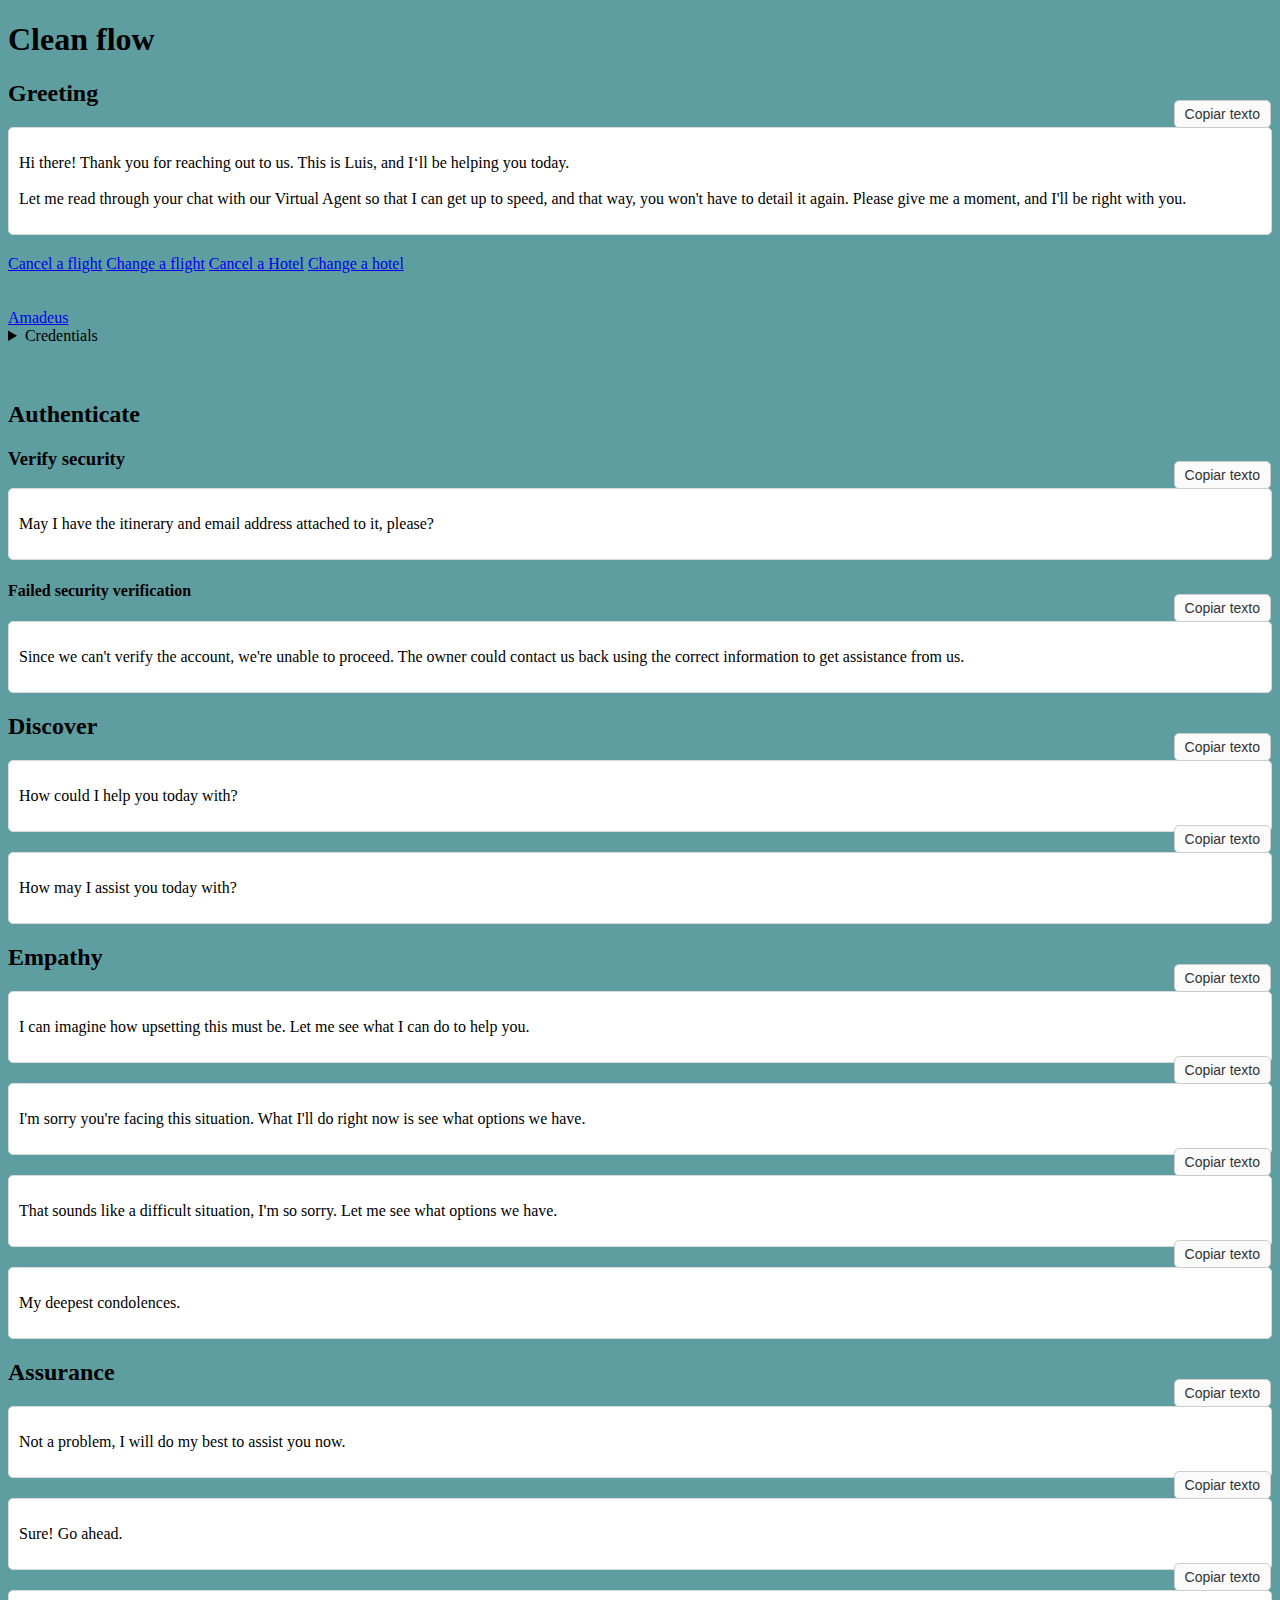
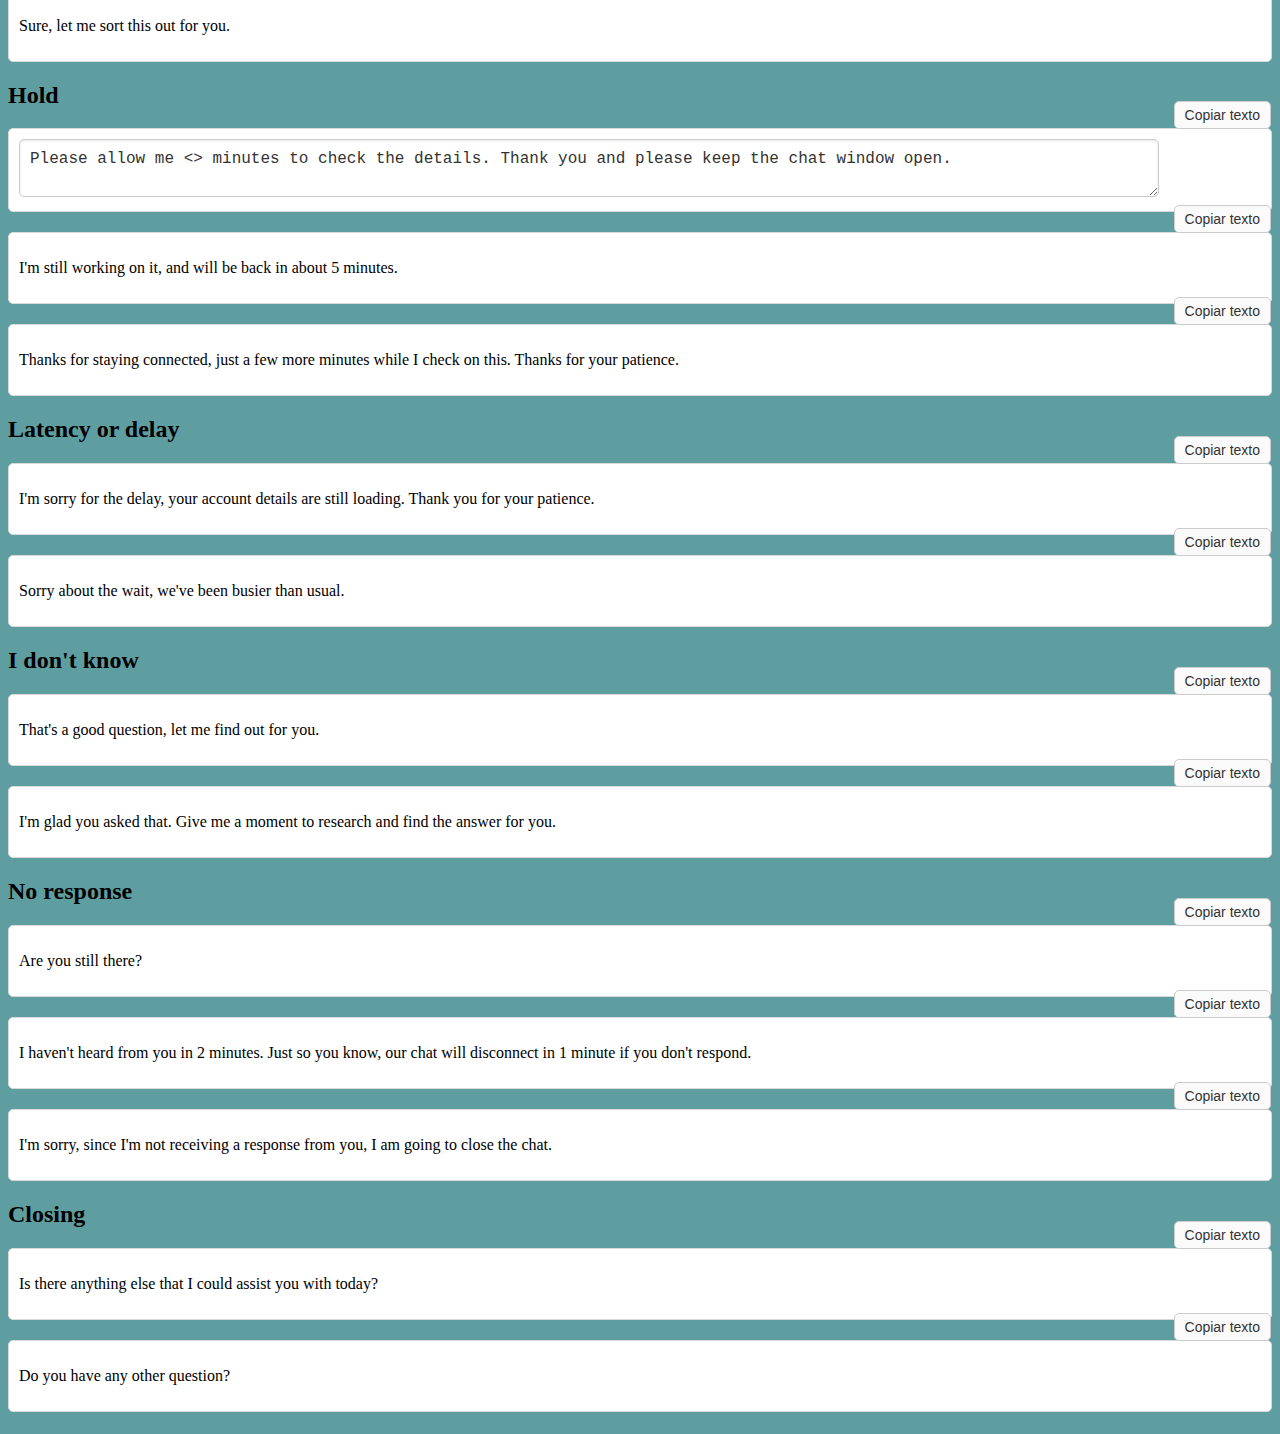
<file: index.html>
<!DOCTYPE html>
<html lang="en">

<head>
  <meta charset="UTF-8" />
  <meta http-equiv="X-UA-Compatible" content="IE=edge" />
  <meta name="viewport" content="width=device-width, initial-scale=1.0" />
  <title>Copy paste information</title>
  <link rel="stylesheet" href="style.css" />
  <script>
    function copyToClipboard(elementId) {
      const element = document.getElementById(elementId);
      if (!element) {
        console.error(`No se encontró ningún elemento con el id ${elementId}`);
        return;
      }
      const textToCopy = element.value;
      navigator.clipboard.writeText(textToCopy).then(
        function () {
          console.log("Texto copiado correctamente.");
        },
        function () {
          console.error("No se pudo copiar el texto.");
        }
      );
    }

    function copyToClipboardP(elementId) {
      const element = document.getElementById(elementId);
      if (!element) {
        console.error(`No se encontró ningún elemento con el id ${elementId}`);
        return;
      }
      const textToCopy = element.innerText;
      navigator.clipboard.writeText(textToCopy).then(
        function () {
          console.log("Texto copiado correctamente.");
        },
        function () {
          console.error("No se pudo copiar el texto.");
        }
      );
    }

    // Función para regresar a la página anterior con nombre "main.html"
    function goBack() {
      window.location.href = "index.html";
    }

  </script>

</head>

<body>
  <h1>Clean flow</h1>
  <div class="container-h2">
    <h2>Greeting</h2>
  </div>

  <div class="container">

    <p id="greeting">Hi there! Thank you for reaching out to us. This is Luis, and I‘ll be helping you today.
      <br><br>Let me read through your chat with our Virtual Agent so that I can get up to speed, and that way, you
      won't have to
      detail it again. Please give me a moment, and I'll be right with you.
    </p>
    <button class="copy-button" onclick="copyToClipboardP('greeting')">
      Copiar texto
    </button>
  </div>

  <div class="grid-container">
    <a href="cancel.html" class="grid-item">Cancel a flight</a>
    <a href="change.html" class="grid-item">Change a flight</a>
    <a href="#" class="grid-item">Cancel a Hotel</a>
    <a href="#" class="grid-item">Change a hotel</a>
  </div>
  <br><br>
  <div>
    <a href="https://1a.sellingplatformconnect.amadeus.com/">Amadeus</a>
    <details>
      <summary>Credentials</summary>
      <ul>
        <li>Username: SAL0044766</li>
        <li>Office ID: SEAEX30NT</li>
        <li>Password: Exp3dia12345$$</li>
      </ul>
    </details>
  </div>
  <br><br>


  <div class="container-h2">
    <h2>Authenticate</h2>
  </div>

  <h3>Verify security</h3>
  <div class="container">
    <p id="security">May I have the itinerary and email address attached to it, please?</p>
    <button class="copy-button" onclick="copyToClipboardP('security')">
      Copiar texto
    </button>
  </div>
  <h4>Failed security verification</h4>
  <div class="container">
    <p id="failed">Since we can't verify the account, we're unable to proceed. The owner could contact us back using the
      correct information to get assistance from us.</p>
    <button class="copy-button" onclick="copyToClipboardP('failed')">Copiar texto</button>
  </div>

  <div class="container-h2">
    <h2>Discover</h2>
  </div>
  <div class="container">
    <p id="discover-1">How could I help you today with?</p>
    <button class="copy-button" onclick="copyToClipboardP('discover-1')">Copiar texto</button>
  </div>

  <div class="container">
    <p id="discover-2">
      How may I assist you today with?
    </p>
    <button class="copy-button" onclick="copyToClipboardP('discover-2')">Copiar texto</button>
  </div>

  <div class="container-h2">
    <h2>Empathy</h2>
  </div>

  <div class="container">
    <p id="empathy-1">I can imagine how upsetting this must be. Let me see what I can do to help you.</p>
    <button class="copy-button" onclick="copyToClipboardP('empathy-1')">Copiar texto</button>
  </div>


  <div class="container">
    <p id="empathy-2">I'm sorry you're facing this situation. What I'll do right now is see what options we have.</p>
    <button class="copy-button" onclick="copyToClipboardP('empathy-2')">Copiar texto</button>
  </div>


  <div class="container">
    <p id="empathy-3">That sounds like a difficult situation, I'm so sorry. Let me see what options we have.</p>
    <button class="copy-button" onclick="copyToClipboardP('empathy-3')">Copiar texto</button>
  </div>

  <div class="container">
    <p id="empathy-4">My deepest condolences.</p>
    <button class="copy-button" onclick="copyToClipboardP('empathy-4')">Copiar texto</button>
  </div>

  <div class="container-h2">
    <h2>Assurance</h2>
  </div>

  <div class="container">
    <p id="assurance-1">Not a problem, I will do my best to assist you now.</p>
    <button class="copy-button" onclick="copyToClipboardP('assurance-1')">Copiar texto</button>
  </div>

  <div class="container">
    <p id="assurance-2">Sure! Go ahead.</p>
    <button class="copy-button" onclick="copyToClipboardP('assurance-2')">Copiar texto</button>
  </div>

  <div class="container">
    <p id="assurance-3">Sure, let me sort this out for you.</p>
    <button class="copy-button" onclick="copyToClipboardP('assurance-3')">Copiar texto</button>
  </div>


  <div class="container-h2">
    <h2>Hold</h2>
  </div>

  <div class="container">
    <textarea id="hold-1" cols="30"
      rows="2">Please allow me &lt;&gt; minutes to check the details. Thank you and please keep the chat window open.</textarea>
    <button class="copy-button" onclick="copyToClipboard('hold-1')">Copiar texto</button>
  </div>
  <div class="container">
    <p id="hold-2">I'm still working on it, and will be back in about 5 minutes.</p>
    <button class="copy-button" onclick="copyToClipboardP('hold-2')">Copiar texto</button>
  </div>

  <div class="container">
    <p id="hold-3">Thanks for staying connected, just a few more minutes while I check on this. Thanks for your
      patience.</p>
    <button class="copy-button" onclick="copyToClipboardP('hold-3')">Copiar texto</button>
  </div>

  <div class="container-h2">
    <h2>Latency or delay</h2>
  </div>

  <div class="container">
    <p id="latency-1">I'm sorry for the delay, your account details are still loading. Thank you for your patience.</p>
    <button class="copy-button" onclick="copyToClipboardP('latency-1')">Copiar texto</button>
  </div>

  <div class="container">
    <p id="latency-2">Sorry about the wait, we've been busier than usual.</p>
    <button class="copy-button" onclick="copyToClipboardP('latency-2')">Copiar texto</button>
  </div>

  <div class="container-h2">
    <h2>I don't know</h2>
  </div>

  <div class="container">
    <p id="idk">That's a good question, let me find out for you.</p>
    <button class="copy-button" onclick="copyToClipboardP('idk')">Copiar texto</button>
  </div>

  <div class="container">
    <p id="idk-2">I'm glad you asked that. Give me a moment to research and find the answer for you.</p>
    <button class="copy-button" onclick="copyToClipboardP('idk-2')">Copiar texto</button>
  </div>


  <div class="container-h2">
    <h2>No response</h2>
  </div>

  <div class="container">

    <p id="noresp-1">Are you still there?</p>
    <button class="copy-button" onclick="copyToClipboardP('noresp-1')">Copiar texto</button>
  </div>
  <div class="container">
    <p id="noresp-2">I haven't heard from you in 2 minutes. Just so you know, our
      chat will disconnect in 1 minute if you don't respond.</p>
    <button class="copy-button" onclick="copyToClipboardP('noresp-2')">Copiar texto</button>
  </div>
  <div class="container">
    <p id="noresp-3">I'm sorry, since I'm not receiving a response from you, I am going to close the chat.</p>
    <button class="copy-button" onclick="copyToClipboardP('noresp-3')">Copiar texto</button>
  </div>

  <div class="container-h2">
    <h2> Closing </h2>
  </div>

  <div class="container">
    <p id="closing-1">
      Is there anything else that I could assist you with today?
    </p>
    <button class="copy-button" onclick="copyToClipboardP('closing-1')">Copiar texto</button>
  </div>

  <div class="container">
    <p id="closing-2">
      Do you have any other question?
    </p>
    <button class="copy-button" onclick="copyToClipboardP('closing-2')">Copiar texto</button>
  </div>

</body>

</html>
</file>
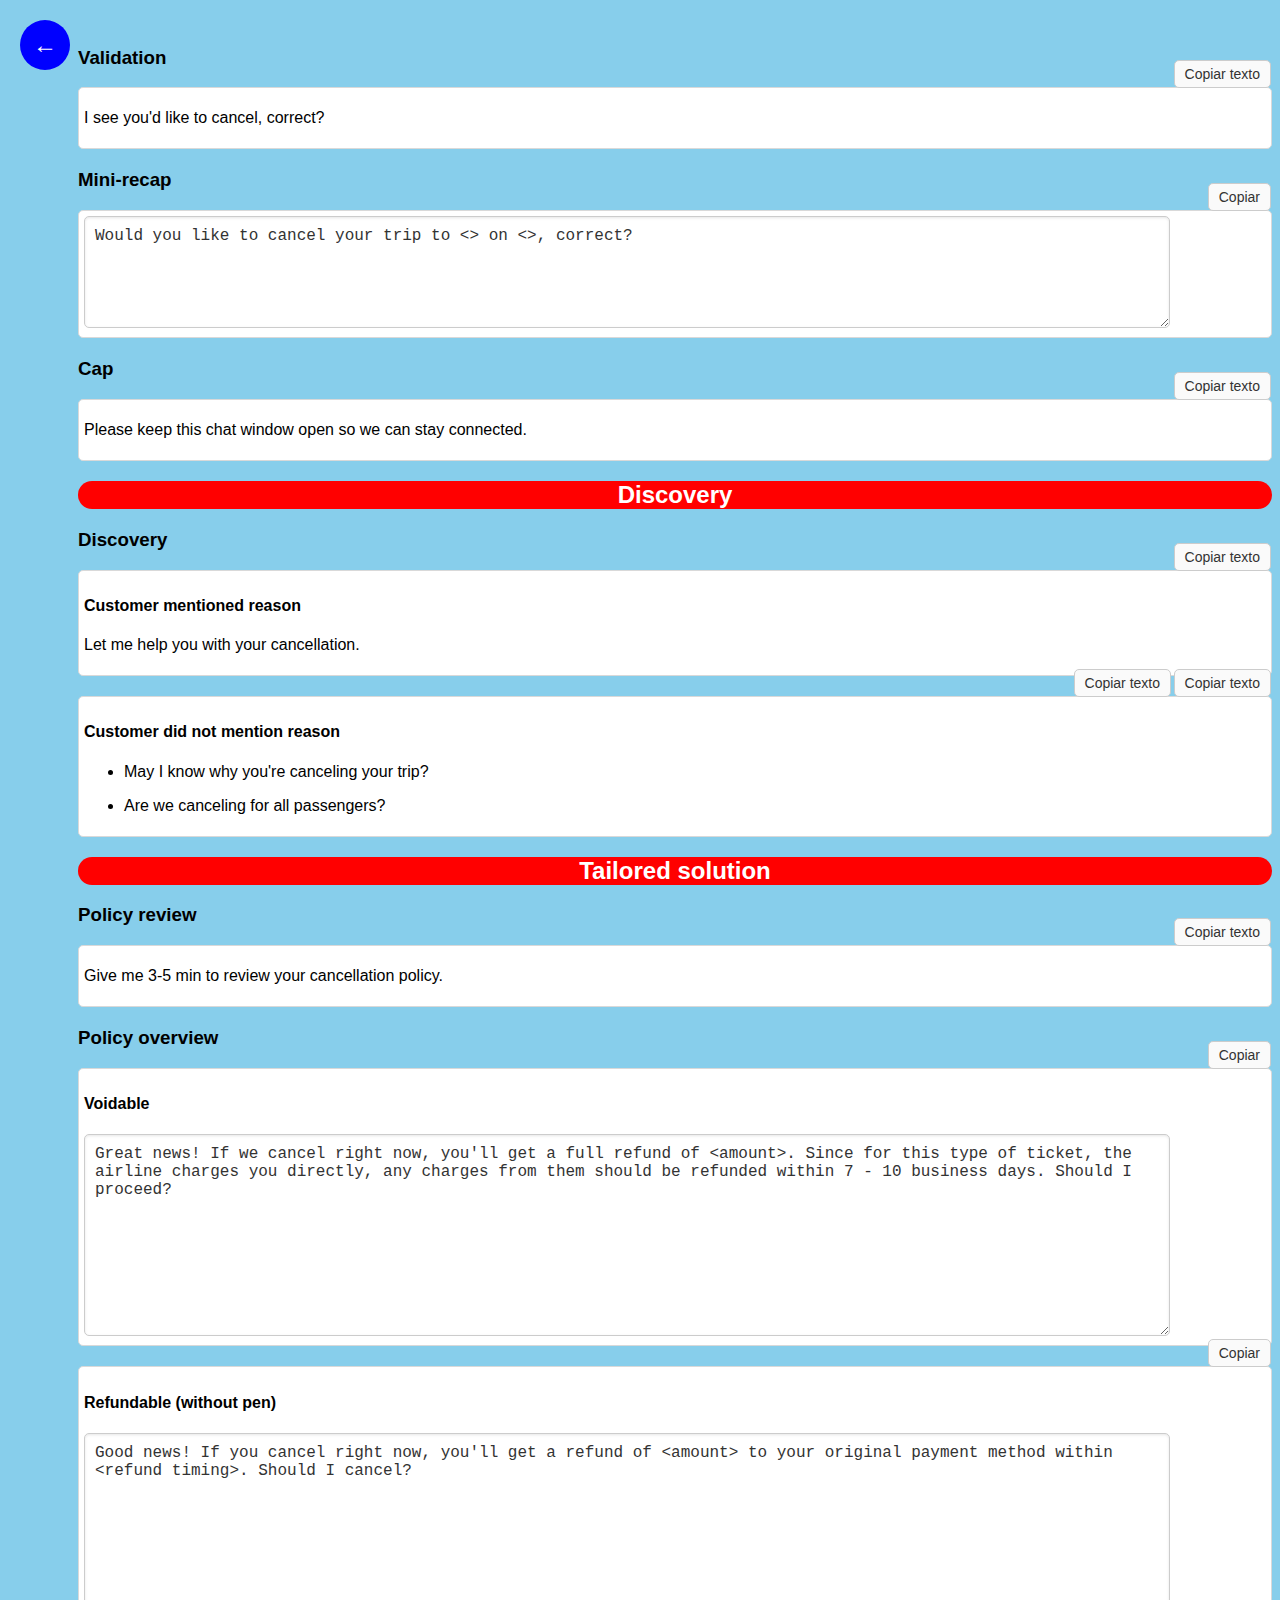
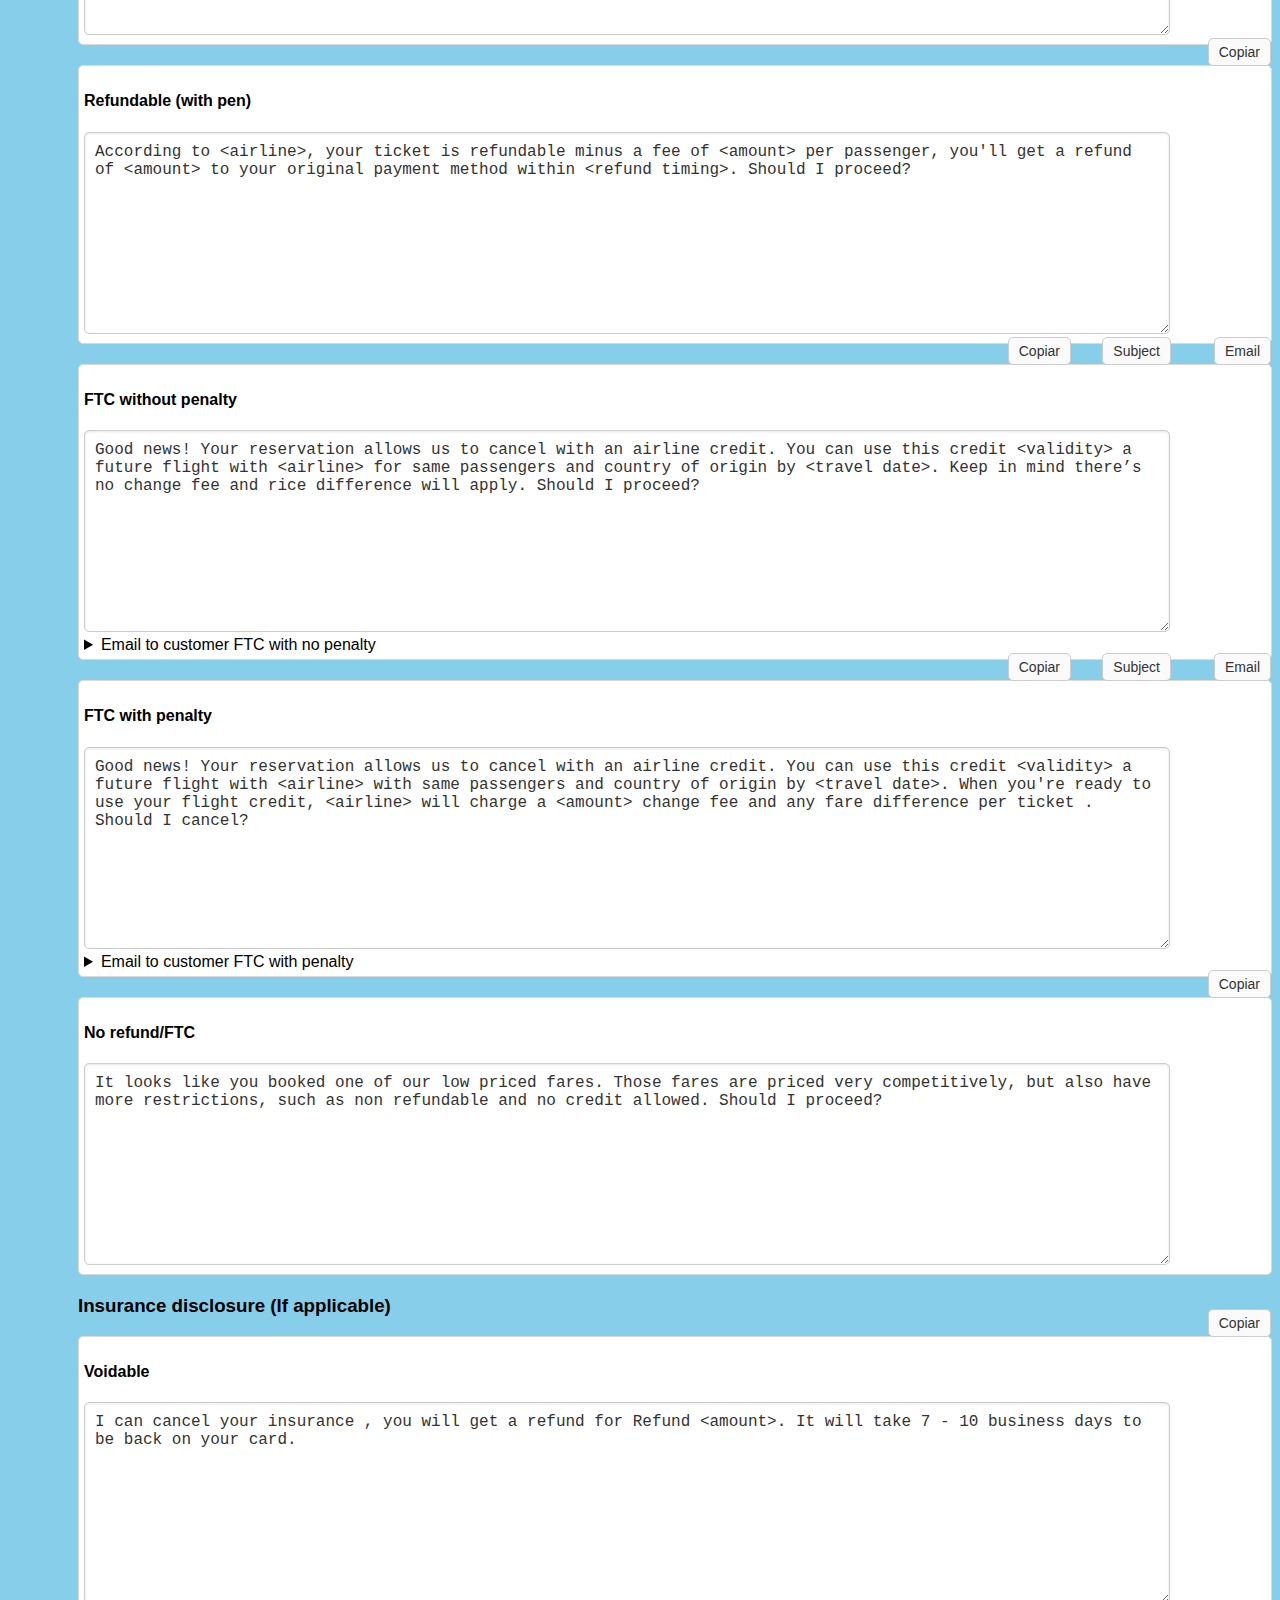
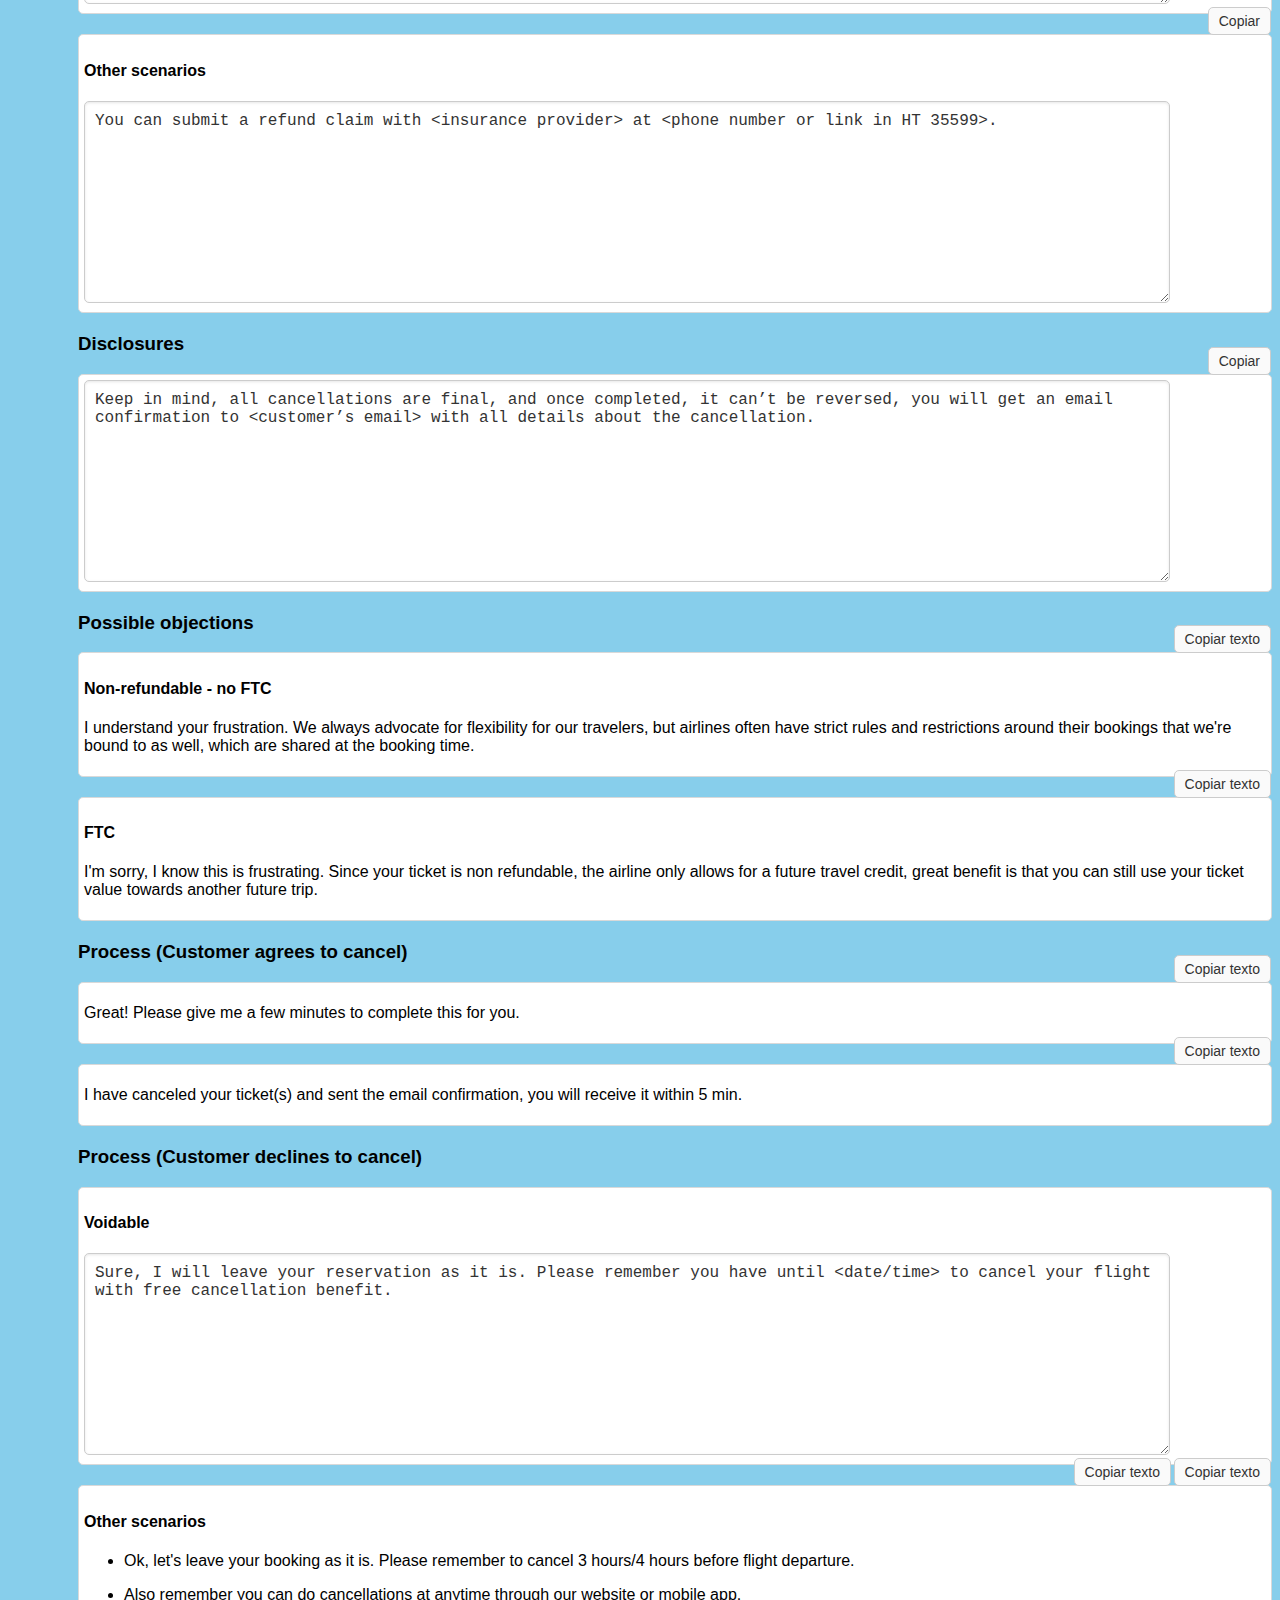
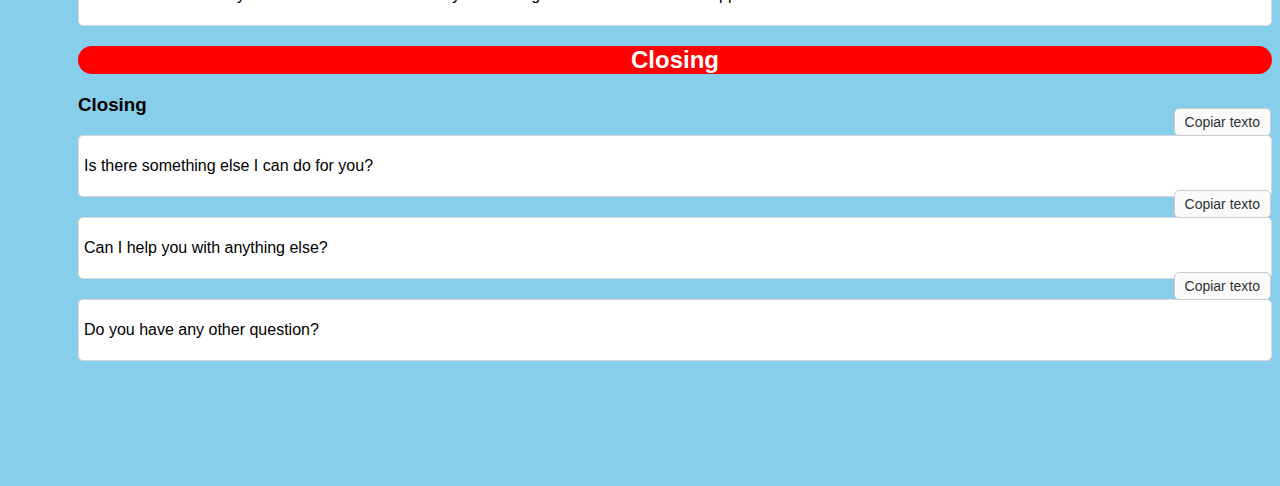
<file: cancel.html>
<!DOCTYPE html>
<html lang="en">

<head>
  <meta charset="UTF-8">
  <meta http-equiv="X-UA-Compatible" content="IE=edge">
  <meta name="viewport" content="width=device-width, initial-scale=1.0">
  <title>Cancel</title>
  <link rel="stylesheet" href="style-cxh.css" />
  <script>
    function copyToClipboard(elementId) {
      const element = document.getElementById(elementId);
      if (!element) {
        console.error(`No se encontró ningún elemento con el id ${elementId}`);
        return;
      }
      const textToCopy = element.value;
      navigator.clipboard.writeText(textToCopy).then(
        function () {
          console.log("Texto copiado correctamente.");
        },
        function () {
          console.error("No se pudo copiar el texto.");
        }
      );
    }

    function copyToClipboardP(elementId) {
      const element = document.getElementById(elementId);
      if (!element) {
        console.error(`No se encontró ningún elemento con el id ${elementId}`);
        return;
      }
      const textToCopy = element.innerText;
      navigator.clipboard.writeText(textToCopy).then(
        function () {
          console.log("Texto copiado correctamente.");
        },
        function () {
          console.error("No se pudo copiar el texto.");
        }
      );
    }

    function goBack() {
      window.location.href = "index.html";
    }

  </script>
</head>

<body>
  <div class="floating-button" onclick="goBack()">
    &larr;
  </div>

  <div class="container-h2"></div>


  <h3>Validation</h3>
  <div class="container">
    <p id="validation">I see you'd like to cancel, correct?</p>
    <button class="copy-button" onclick="copyToClipboardP('validation')">
      Copiar texto
    </button>
  </div>


  <h3>Mini-recap</h3>
  <div class="container">
    <textarea id="mini-recap" cols="5"
      rows="5">Would you like to cancel your trip to &lt;&gt; on &lt;&gt;, correct? </textarea><button
      class="copy-button" onclick="copyToClipboard('mini-recap')">
      Copiar
    </button>
  </div>
  <h3>Cap</h3>
  <div class="container">
    <p id="cap">Please keep this chat window open so we can stay connected.</p>
    <button class="copy-button" onclick="copyToClipboardP('cap')">
      Copiar texto
    </button>

  </div>

  <h2>Discovery</h2>
  <h3>Discovery</h3>
  <div class="container">
    <h4 id="with-reason1">Customer mentioned reason</h4>
    <p>Let me help you with your cancellation.</p>

    <button class="copy-button" onclick="copyToClipboardP('with-reason1')">
      Copiar texto
    </button>
  </div>
  <div class="container">
    <h4>Customer did not mention reason</h4>
    <ul>
      <li>
        <p id="why-cancelling">May I know why you're canceling your trip?</p>
        <button class="copy-button-Izquierda" onclick="copyToClipboardP('why-cancelling')">Copiar texto</button>
      </li>
      <li>
        <p id="all-passengers">Are we canceling for all passengers?</p>
        <button class="copy-button" onclick="copyToClipboardP('all-passengers')">
          Copiar texto
        </button>
      </li>
    </ul>

  </div>


  <h2>Tailored solution</h2>
  <h3>Policy review</h3>
  <div class="container">
    <p id="min-policy">Give me 3-5 min to review your cancellation policy.</p>
    <button class="copy-button" onclick="copyToClipboardP('min-policy')">Copiar texto</button>
  </div>

  <h3>Policy overview</h3>
  <div class="container">
    <h4>Voidable</h4>
    <textarea id="voidable" cols="30"
      rows="10">Great news! If we cancel right now, you'll get a full refund of &lt;amount&gt;. Since for this type of ticket, the airline charges you directly, any charges from them should be refunded within 7 - 10 business days. Should I proceed?</textarea><button
      class="copy-button" onclick="copyToClipboard('voidable')">
      Copiar
    </button>
  </div>

  <div class="container">
    <h4>Refundable (without pen)</h4>
    <textarea id="refundable-wn-penalty" cols="30"
      rows="10">Good news! If you cancel right now, you'll get a refund of &lt;amount&gt; to your original payment method within &lt;refund timing&gt;. Should I cancel?</textarea><button
      class="copy-button" onclick="copyToClipboard('refundable-wn-penalty')">
      Copiar
    </button>
  </div>

  <div class="container">
    <h4>Refundable (with pen)</h4>
    <textarea id="refundable-w-penalty" cols="30"
      rows="10">According to &lt;airline&gt;, your ticket is refundable minus a fee of &lt;amount&gt; per passenger, you'll get a refund of &lt;amount&gt; to your original payment method within &lt;refund timing&gt;. Should I proceed?</textarea><button
      class="copy-button" onclick="copyToClipboard('refundable-w-penalty')">
      Copiar
    </button>
  </div>

  <div class="container">
    <h4>FTC without penalty</h4>
    <textarea name="" id="ftc-wn-penalty" cols="30"
      rows="10">Good news! Your reservation allows us to cancel with an airline credit. You can use this credit &lt;validity&gt; a future flight with &lt;airline&gt; for same passengers and country of origin by &lt;travel date&gt;. Keep in mind there’s no change fee and rice difference will apply. Should I proceed?</textarea><button
      class="copy-button-Izquierda-Izquierda" onclick="copyToClipboard('ftc-wn-penalty')">
      Copiar
    </button>
    <button class="copy-button-Izquierda" onclick="copyToClipboard('S-E-FTC-NP')">
      Subject
    </button>
    <button class="copy-button" onclick="copyToClipboard('E-FTC-NP')">
      Email
    </button>

    <details>
      <summary>Email to customer FTC with no penalty</summary>
      <textarea id="S-E-FTC-NP" rows="2"
        cols="30">Your flight cancellation request for your [brand] itinerary [itinerary number]</textarea>
      <br>
      <textarea id="E-FTC-NP" rows="25" cols="30">Hello [customer name],

Thanks for contacting [brand].
        
We've gone ahead and canceled your reservation. According to [ airline ], your [ticket/tickets] [is/are] non-refundable. The great news is, they're allowing a travel credit for future use for the value of your [ticket/tickets] of [currency] [total amount for all travelers paid], toward a new flight booking. Just know there may be a possible fare difference.

Keep the following in mind when redeeming your travel credit:

✔You must book and complete travel by [validity date]
✔Airlines have varying restrictions on credit expiration. We recommend you plan to book and complete travel by the credit expiration date to avoid losing your credit.
✔Airlines give separate credits to each traveler; you won't be able to combine or transfer credits.
✔You must book on the same airline.
✔The credits can't be used for additional services, like meals, seat upgrades, and so on.
✔Your new flight must depart from the same country as was shown on your original ticket.
✔When you're ready to use your travel credit, just sign in to your [brand] account and go to Coupons and credits.
✔Select the credit you want to use and follow in the instructions.

Thanks for choosing [brand].

Sincerely,

[agent first name and last name initial]
[SSO login]
[brand] Customer Support Team</textarea>
    </details>
  </div>
  <div class="container">
    <h4>FTC with penalty</h4>
    <textarea name="" id="ftc-w-penalty" cols="30"
      rows="10">Good news! Your reservation allows us to cancel with an airline credit. You can use this credit &lt;validity&gt; a future flight with &lt;airline&gt; with same passengers and country of origin by &lt;travel date&gt;. When you're ready to use your flight credit, &lt;airline&gt; will charge a &lt;amount&gt; change fee and any fare difference per ticket . Should I cancel?</textarea><button
      class="copy-button-Izquierda-Izquierda" onclick="copyToClipboard('ftc-w-penalty')">
      Copiar
    </button>
    <button class="copy-button-Izquierda" onclick="copyToClipboard('S-E-FTC-P')">
      Subject
    </button>
    <button class="copy-button" onclick="copyToClipboard('E-FTC-P')">
      Email
    </button>

    <details>
      <summary>Email to customer FTC with penalty</summary>
      <textarea id="S-E-FTC-P" rows="2"
        cols="30">Your flight cancellation request for your [brand] itinerary [itinerary number]</textarea>
      <br>
      <textarea id="E-FTC-P" rows="25" cols="30">Hello [customer name],
Thanks for contacting [brand].

I've gone ahead and canceled your reservation. According to [airline], your [ticket/tickets] [is/are] non-refundable. The great news is, they're allowing a travel credit for future use in the amount of [travel credit amount]. This is made up of the amount you paid [currency] [amount] minus the airline cancellation fee of [currency] [amount]. You can use this toward a new flight booking. Just know there may be a possible fare difference. 

Keep the following in mind when redeeming your travel credit:

✔You must book and complete travel by [validity date].
✔Airlines have varying restrictions on credit expiration. We recommend you plan to book and complete travel by the
credit expiration date to avoid losing your credit.
✔Airlines give separate credits to each traveler; you won't be able to combine or transfer credits.
✔You must book on the same airline.
✔The credits can't be used for additional services, like meals, seat upgrades, and so on.
✔Your new flight must depart from the same country as was shown on your original ticket.
✔When you're ready to use your travel credit, just sign in to your [brand] account, select your name, and go
✔to Coupons and credits. Select the credit you want to use and follow in the instructions.

Thanks for choosing [brand].

Sincerely,

[agent first name and last name initial]
[SSO login]
[brand] Customer Support Team</textarea>
    </details>
  </div>

  <div class="container">
    <h4>No refund/FTC</h4>
    <textarea id="no-refund-no-ftc" cols="30"
      rows="10">It looks like you booked one of our low priced fares. Those fares are priced very competitively, but also have more restrictions, such as non refundable and no credit allowed. Should I proceed?</textarea><button
      class="copy-button" onclick="copyToClipboard('no-refund-no-ftc')">
      Copiar
    </button>
  </div>

  <h3>Insurance disclosure (If applicable)</h3>
  <div class="container">
    <h4>Voidable</h4>
    <textarea id="insurance-voidable" cols="30"
      rows="10">I can cancel your insurance , you will get a refund for Refund &lt;amount&gt;. It will take 7 - 10 business days to be back on your card.</textarea>
    <button class="copy-button" onclick="copyToClipboard('insurance-voidable')">
      Copiar
    </button>
  </div>
  <div class="container">
    <h4>Other scenarios</h4>
    <textarea id="insurance-os" cols="30"
      rows="10">You can submit a refund claim with &lt;insurance provider&gt; at &lt;phone number or link in HT 35599&gt;.</textarea>
    <button class="copy-button" onclick="copyToClipboard('insurance-os')">
      Copiar
    </button>
  </div>

  <h3>Disclosures</h3>

  <div class="container">
    <textarea name="" id="disclosures" cols="30"
      rows="10">Keep in mind, all cancellations are final, and once completed, it can’t be reversed, you will get an email confirmation to &lt;customer’s email&gt; with all details about the cancellation.</textarea>
    <button class="copy-button" onclick="copyToClipboard('disclosures')">Copiar</button>
  </div>

  <h3>Possible objections</h3>
  <div class="container">
    <h4>Non-refundable - no FTC</h4>
    <p id="objection-nr-nftc">
      I understand your frustration. We always advocate for flexibility for our
      travelers, but airlines often have strict rules and restrictions around their
      bookings that we're bound to as well, which are shared at the booking time.
    </p><button class="copy-button" onclick="copyToClipboardP('objection-nr-nftc')">Copiar texto</button>
  </div>
  <div class="container">
    <h4>FTC</h4>
    <p id="objection-ftc">
      I'm sorry, I know this is frustrating. Since your ticket is non refundable,
      the airline only allows for a future travel credit, great benefit is that you
      can still use your ticket value towards another future trip.
    </p><button class="copy-button" onclick="copyToClipboardP('objection-ftc')">Copiar texto</button>
  </div>
  <h3>Process (Customer agrees to cancel)</h3>
  <div class="container">
    <p id="agree-1">Great! Please give me a few minutes to complete this for you.</p><button class="copy-button"
      onclick="copyToClipboardP('agree-1')">Copiar texto</button>
  </div>
  <div class="container">
    <p id="agree-2">
      I have canceled your ticket(s) and sent the email confirmation, you will
      receive it within 5 min.
    </p><button class="copy-button" onclick="copyToClipboardP('agree-2')">Copiar texto</button>
  </div>
  <h3>Process (Customer declines to cancel)</h3>
  <div class="container">
    <h4>Voidable</h4>
    <textarea name="" id="" cols="30"
      rows="10">Sure, I will leave your reservation as it is. Please remember you have until &lt;date/time&gt; to cancel your flight with free cancellation benefit.</textarea>
  </div>
  <div class="container">
    <h4>Other scenarios</h4>
    <ul>
      <li>
        <p id="os-1">
          Ok, let's leave your booking as it is. Please remember to cancel 3 hours/4
          hours before flight departure.
        </p><button class="copy-button-Izquierda" onclick="copyToClipboardP('os-1')">Copiar texto</button>
      </li>
      <li>
        <p id="os-2">
          Also remember you can do cancellations at anytime through our website or
          mobile app.
        </p><button class="copy-button" onclick="copyToClipboardP('os-2')">Copiar texto</button>
      </li>
    </ul>
  </div>
  <h2>Closing</h2>
  <h3>Closing</h3>
  <div class="container">
    <p id="closing-1">
      Is there something else I can do for you?
    </p><button class="copy-button" onclick="copyToClipboardP('closing-1')">Copiar texto</button>
  </div>
  <div class="container">
    <p id="closing-2">
      Can I help you with anything else?
    </p><button class="copy-button" onclick="copyToClipboardP('closing-2')">Copiar texto</button>
  </div>
  <div class="container">
    <p id="closing-3">
      Do you have any other question?
    </p><button class="copy-button" onclick="copyToClipboardP('closing-3')">Copiar texto</button>
  </div>
</body>

</html>
</file>
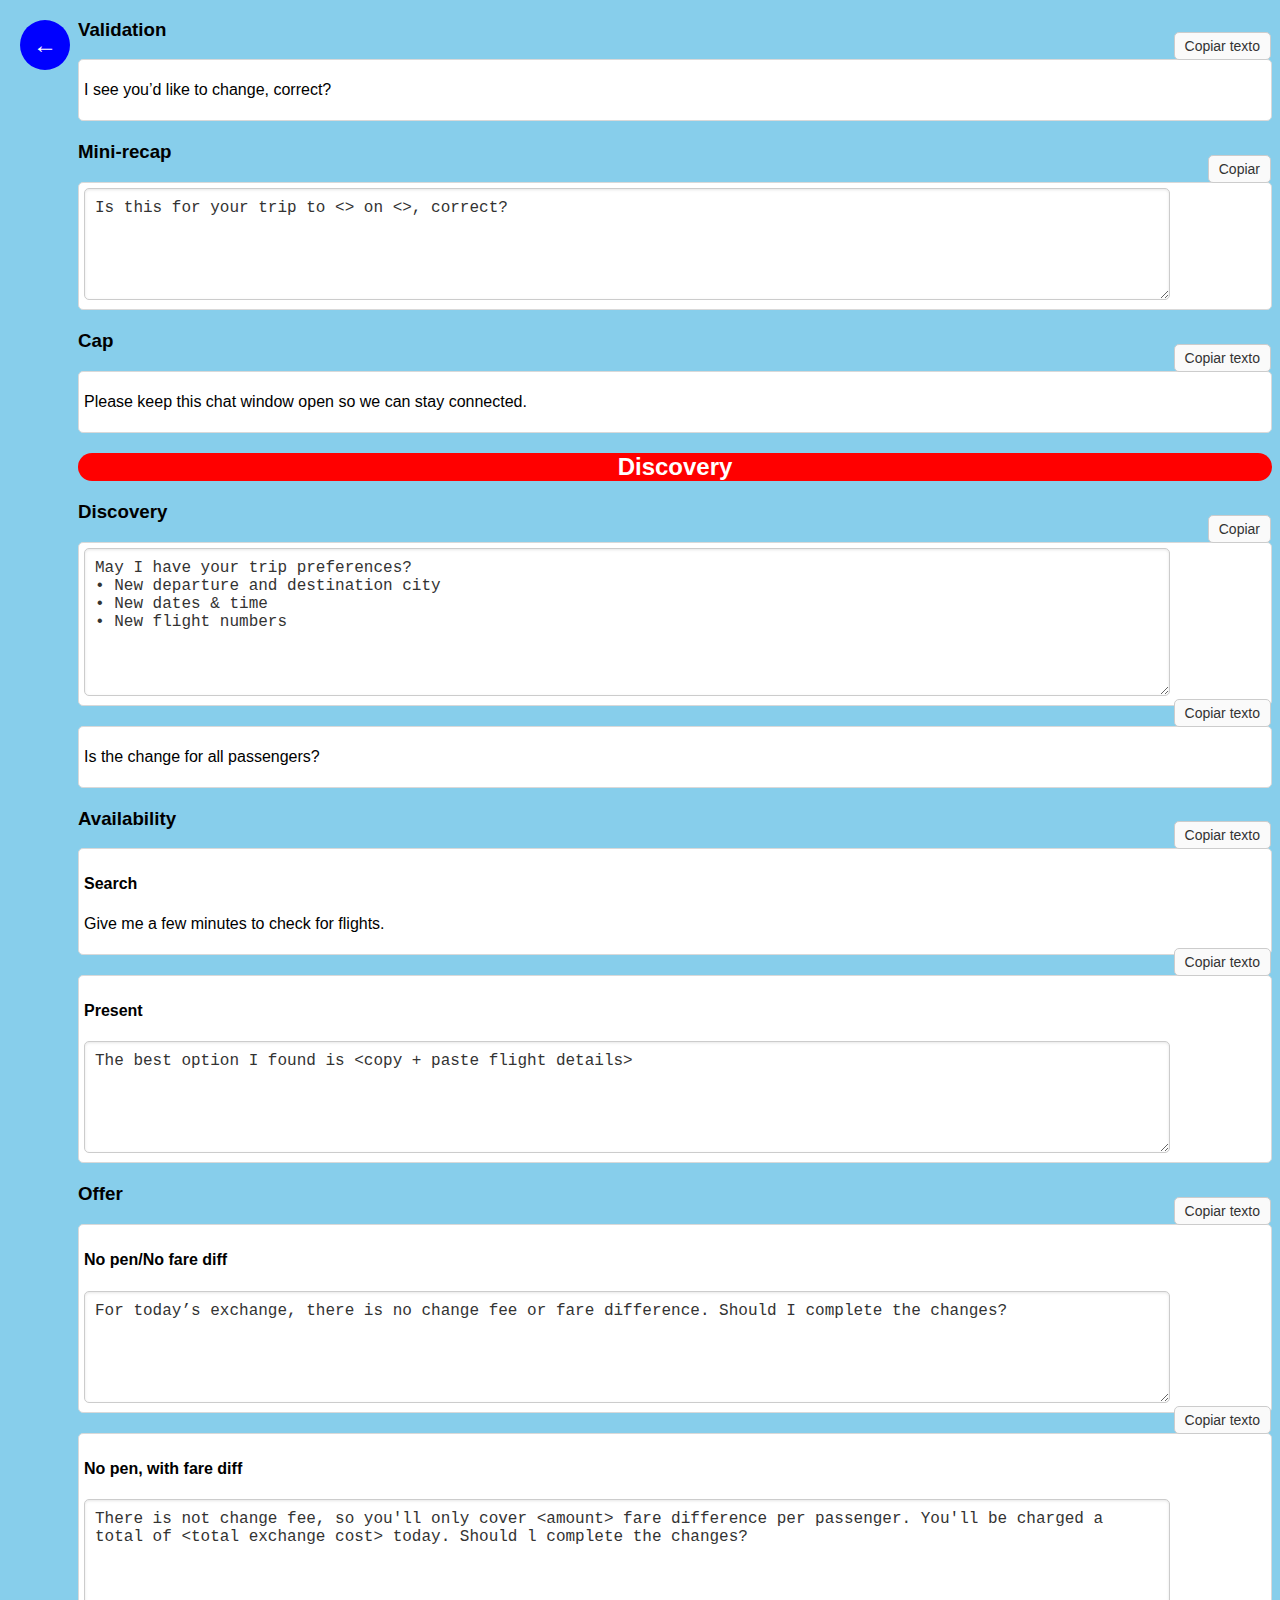
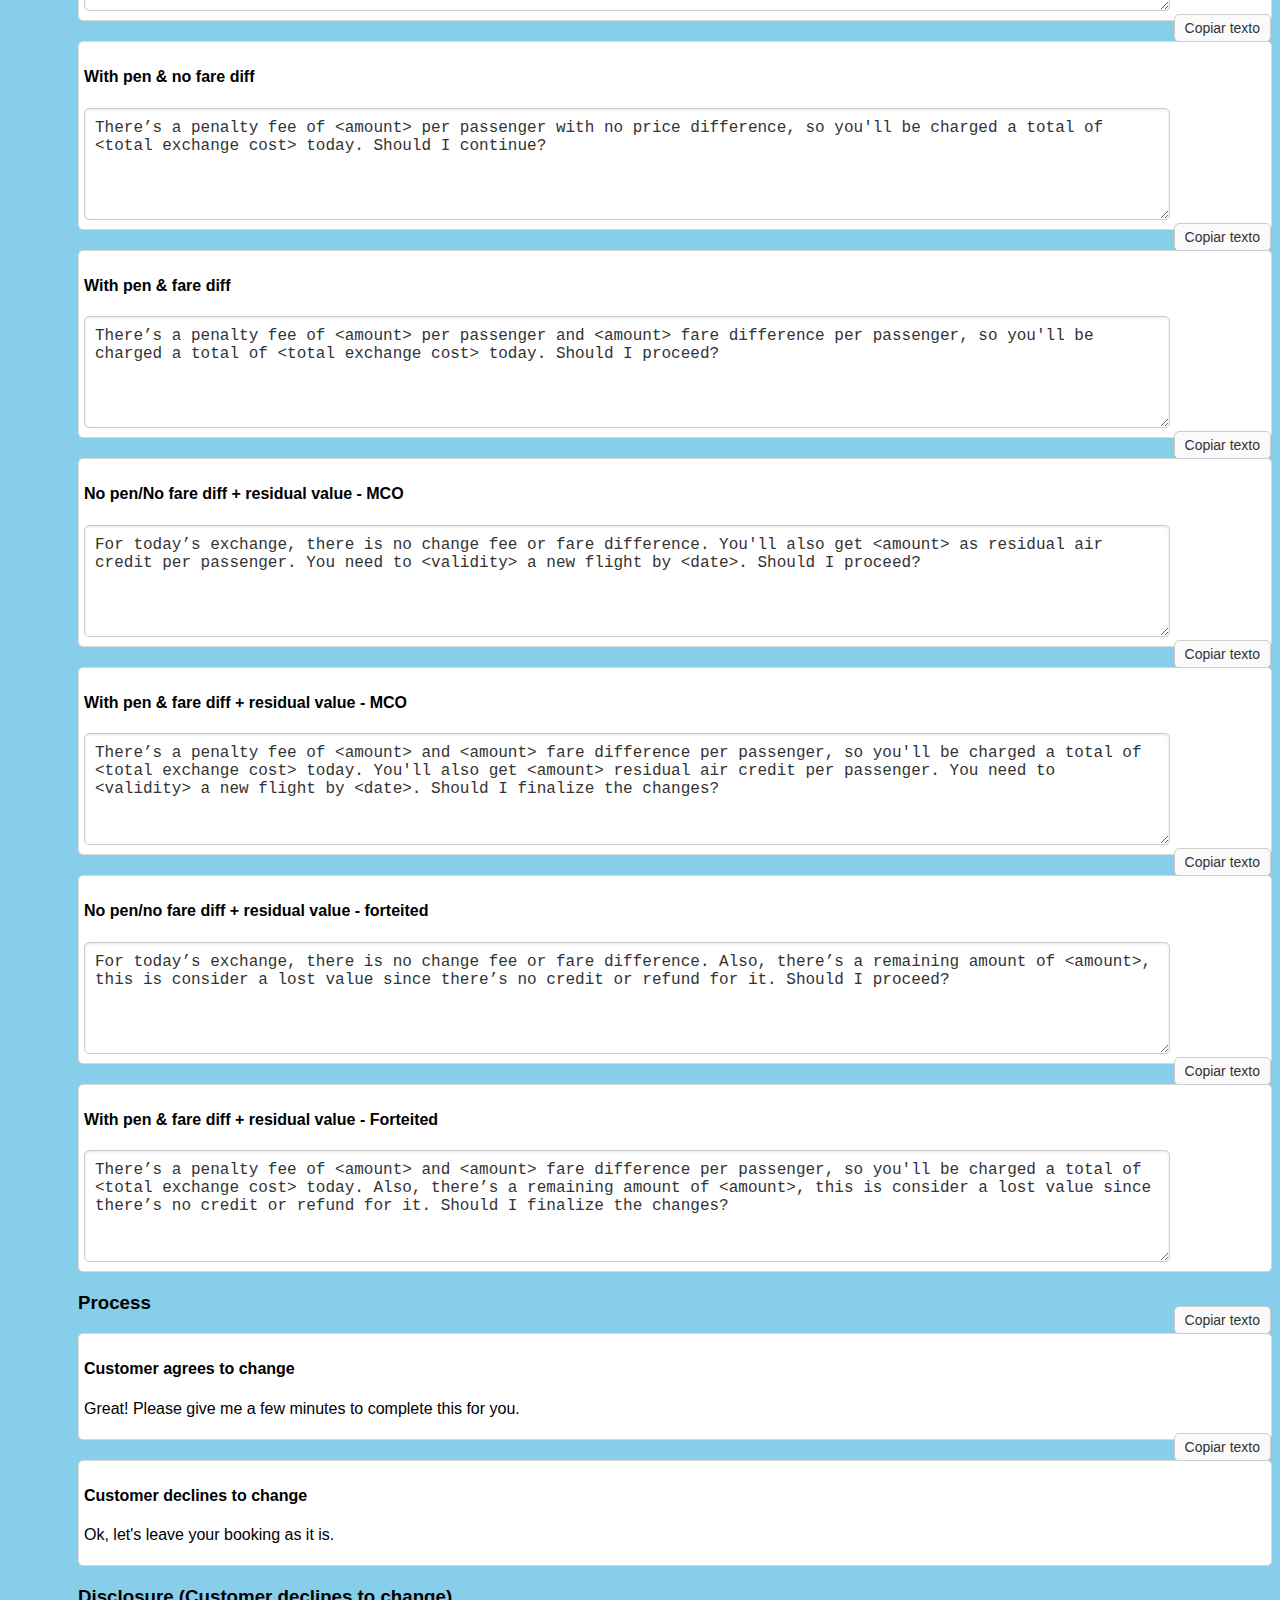
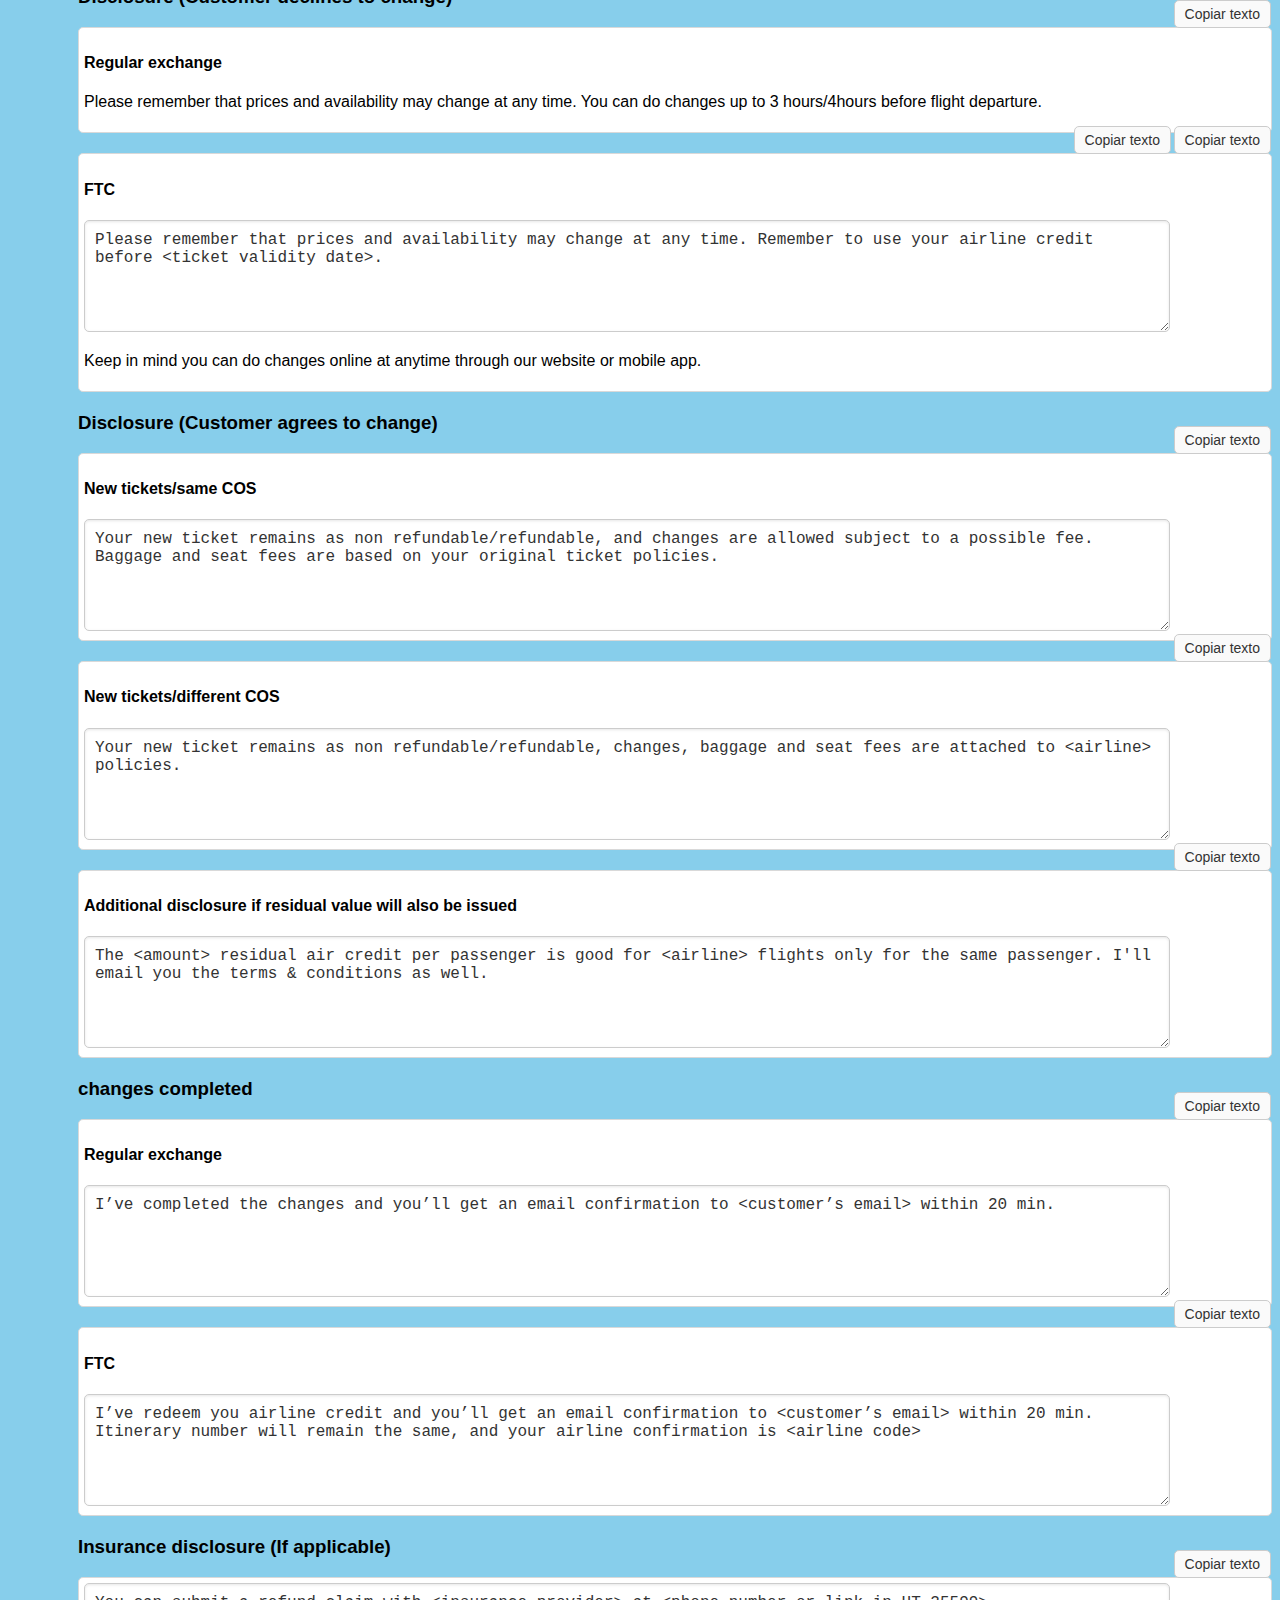
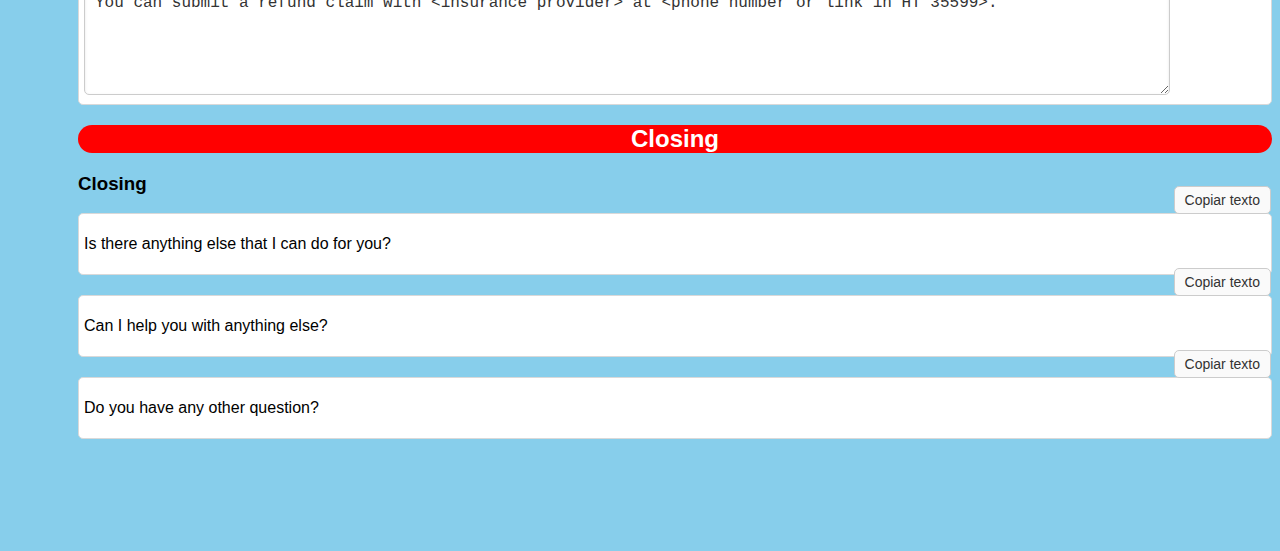
<file: change.html>
<!DOCTYPE html>
<html lang="en">

<head>
  <meta charset="UTF-8">
  <meta http-equiv="X-UA-Compatible" content="IE=edge">
  <meta name="viewport" content="width=device-width, initial-scale=1.0">
  <title>change</title>
  <link rel="stylesheet" href="style-cxh.css" />
  <script>
    function copyToClipboard(elementId) {
      const element = document.getElementById(elementId);
      if (!element) {
        console.error(`No se encontró ningún elemento con el id ${elementId}`);
        return;
      }
      const textToCopy = element.value;
      navigator.clipboard.writeText(textToCopy).then(
        function () {
          console.log("Texto copiado correctamente.");
        },
        function () {
          console.error("No se pudo copiar el texto.");
        }
      );
    }

    function copyToClipboardP(elementId) {
      const element = document.getElementById(elementId);
      if (!element) {
        console.error(`No se encontró ningún elemento con el id ${elementId}`);
        return;
      }
      const textToCopy = element.innerText;
      navigator.clipboard.writeText(textToCopy).then(
        function () {
          console.log("Texto copiado correctamente.");
        },
        function () {
          console.error("No se pudo copiar el texto.");
        }
      );
    }

    function goBack() {
      window.location.href = "index.html";
    }

  </script>
</head>

<body>
  <div class="floating-button" onclick="goBack()">
    &larr;
  </div>


  <h3>Validation</h3>
  <div class="container">
    <p id="validation">I see you’d like to change, correct?</p>
    <button class="copy-button" onclick="copyToClipboardP('validation')">
      Copiar texto
    </button>
  </div>


  <h3>Mini-recap</h3>
  <div class="container">
    <textarea id="mini-recap" cols="5"
      rows="5">Is this for your trip to &lt;&gt; on &lt;&gt;, correct?</textarea><button class="copy-button"
      onclick="copyToClipboard('mini-recap')">
      Copiar
    </button>
  </div>
  <h3>Cap</h3>
  <div class="container">
    <p id="cap">Please keep this chat window open so we can stay connected.</p>
    <button class="copy-button" onclick="copyToClipboardP('cap')">
      Copiar texto
    </button>
  </div>

  <h2>Discovery</h2>
  <h3>Discovery</h3>
  <div class="container">
    <textarea name="" id="Discovery1" cols="30" rows="7">May I have your trip preferences?
• New departure and destination city
• New dates & time
• New flight numbers</textarea><button class="copy-button" onclick="copyToClipboard('Discovery1')">Copiar</button>
  </div>
  <div class="container">
    <p id="all-passengers">
      Is the change for all passengers?
    </p><button class="copy-button" onclick="copyToClipboardP('all-passengers')">Copiar texto</button>
  </div>
  <h3>Availability</h3>
  <div class="container">
    <h4>Search</h4>
    <p id="search">Give me a few minutes to check for flights.</p>
    <button class="copy-button" onclick="copyToClipboardP('search')">Copiar texto</button>
  </div>
  <div class="container">
    <h4>Present</h4>
    <textarea name="" id="present" cols="30"
      rows="5">The best option I found is &lt;copy + paste flight details&gt;</textarea>
    <button class="copy-button" onclick="copyToClipboard('present')">Copiar texto</button>
  </div>
  <h3>Offer</h3>
  <div class="container">
    <h4>No pen/No fare diff</h4>
    <textarea id="nopen-nofare" cols="30"
      rows="5">For today’s exchange, there is no change fee or fare difference. Should I complete the changes?</textarea>
    <button class="copy-button" onclick="copyToClipboard('nopen-nofare')">Copiar texto</button>
  </div>
  <div class="container">
    <h4>No pen, with fare diff</h4>
    <textarea id="nopen-withfare" cols="30"
      rows="5">There is not change fee, so you'll only cover &lt;amount&gt; fare difference per passenger. You'll be charged a total of &lt;total exchange cost&gt; today. Should l complete the changes?</textarea>
    <button class="copy-button" onclick="copyToClipboard('nopen-withfare')">Copiar texto</button>
  </div>
  <div class="container">
    <h4>With pen & no fare diff</h4>
    <textarea id="withpen-nofare" cols="30"
      rows="5">There’s a penalty fee of &lt;amount&gt; per passenger with no price difference, so you'll be charged a total of &lt;total exchange cost&gt; today. Should I continue?</textarea>
    <button class="copy-button" onclick="copyToClipboard('withpen-nofare')">Copiar texto</button>
  </div>
  <div class="container">
    <h4>With pen & fare diff</h4>
    <textarea id="withpen-fare" cols="30"
      rows="5">There’s a penalty fee of &lt;amount&gt; per passenger and &lt;amount&gt; fare difference per passenger, so you'll be charged a total of &lt;total exchange cost&gt; today. Should I proceed?</textarea>
    <button class="copy-button" onclick="copyToClipboard('withpen-fare')">Copiar texto</button>
  </div>
  <div class="container">
    <h4>No pen/No fare diff + residual value - MCO</h4>
    <textarea id="nopen-nofare-res-mco" cols="30"
      rows="5">For today’s exchange, there is no change fee or fare difference. You'll also get &lt;amount&gt; as residual air credit per passenger. You need to &lt;validity&gt; a new flight by &lt;date&gt;. Should I proceed?</textarea>
    <button class="copy-button" onclick="copyToClipboard('nopen-nofare-res-mco')">Copiar texto</button>
  </div>
  <div class="container">
    <h4>With pen & fare diff + residual value - MCO</h4>
    <textarea id="pen-fare-res-mco" cols="30"
      rows="5">There’s a penalty fee of &lt;amount&gt; and &lt;amount&gt; fare difference per passenger, so you'll be charged a total of &lt;total exchange cost&gt; today. You'll also get &lt;amount&gt; residual air credit per passenger. You need to &lt;validity&gt; a new flight by &lt;date&gt;. Should I finalize the changes?</textarea>
    <button class="copy-button" onclick="copyToClipboard('pen-fare-res-mco')">Copiar texto</button>
  </div>
  <div class="container">
    <h4>No pen/no fare diff + residual value - forteited</h4>
    <textarea id="nopen-nofare-res-for" cols="30"
      rows="5">For today’s exchange, there is no change fee or fare difference. Also, there’s a remaining amount of &lt;amount&gt;, this is consider a lost value since there’s no credit or refund for it. Should I proceed?</textarea>
    <button class="copy-button" onclick="copyToClipboard('nopen-nofare-res-for')">Copiar texto</button>
  </div>
  <div class="container">
    <h4>With pen & fare diff + residual value - Forteited</h4>
    <textarea id="pen-fare-res-for" cols="30"
      rows="5">There’s a penalty fee of <amount> and <amount> fare difference per passenger, so you'll be charged a total of <total exchange cost> today. Also, there’s a remaining amount of <amount>, this is consider a lost value since there’s no credit or refund for it. Should I finalize the changes?</textarea>
    <button class="copy-button" onclick="copyToClipboard('pen-fare-res-for')">Copiar texto</button>
  </div>
  <h3>Process</h3>
  <div class="container">
    <h4>Customer agrees to change</h4>
    <p id="agrees">Great! Please give me a few minutes to complete this for you.</p>
    <button class="copy-button" onclick="copyToClipboardP('agrees')">Copiar texto</button>
  </div>
  <div class="container">
    <h4>Customer declines to change</h4>
    <p id="declines">Ok, let's leave your booking as it is.</p>
    <button class="copy-button" onclick="copyToClipboardP('declines')">Copiar texto</button>
  </div>
  <h3>Disclosure (Customer declines to change)</h3>
  <div class="container">
    <h4>Regular exchange</h4>
    <p id="reg-exc">Please remember that prices and availability may change at any time. You can do changes up to 3
      hours/4hours
      before flight departure.</p>
    <button class="copy-button" onclick="copyToClipboardP('reg-exc')">Copiar texto</button>
  </div>
  <div class="container">
    <h4>FTC</h4>
    <textarea id="ftc-1" cols="30"
      rows="5">Please remember that prices and availability may change at any time. Remember to use your airline credit before &lt;ticket validity date&gt;.</textarea>
    <button class="copy-button-Izquierda" onclick="copyToClipboard('ftc')">Copiar texto</button>
    <p id="ftc-2">Keep in mind you can do changes online at anytime through our website or mobile app.</p>
    <button class="copy-button" onclick="copyToClipboardP('ftc-2')">Copiar texto</button>
  </div>
  <h3>Disclosure (Customer agrees to change)</h3>
  <div class="container">
    <h4>New tickets/same COS</h4>
    <textarea id="newticket-scos" cols="30"
      rows="5">Your new ticket remains as non refundable/refundable, and changes are allowed subject to a possible fee. Baggage and seat fees are based on your original ticket policies.</textarea>
    <button class="copy-button" onclick="copyToClipboard('newticket-scos')">Copiar texto</button>
  </div>
  <div class="container">
    <h4>New tickets/different COS</h4>
    <textarea id="newticket-dcos" cols="30"
      rows="5">Your new ticket remains as non refundable/refundable, changes, baggage and seat fees are attached to &lt;airline&gt; policies.</textarea>
    <button class="copy-button" onclick="copyToClipboard('newticket-dcos')">Copiar texto</button>
  </div>
  <div class="container">
    <h4>Additional disclosure if residual value will also be issued</h4>
    <textarea id="additional-disclosure" cols="30"
      rows="5">The &lt;amount&gt; residual air credit per passenger is good for &lt;airline&gt; flights only for the same passenger. I'll email you the terms & conditions as well.</textarea>
    <button class="copy-button" onclick="copyToClipboard('additional-disclosure')">Copiar texto</button>
  </div>
  <h3>changes completed</h3>
  <div class="container">
    <h4>Regular exchange</h4>
    <textarea id="reg-exchange" cols="30"
      rows="5">I’ve completed the changes and you’ll get an email confirmation to &lt;customer’s email&gt; within 20 min.</textarea>
    <button class="copy-button" onclick="copyToClipboard('reg-exchange')">Copiar texto</button>
  </div>
  <div class="container">
    <h4>FTC</h4>
    <textarea id="ftc-completed" cols="30"
      rows="5">I’ve redeem you airline credit and you’ll get an email confirmation to <customer’s email> within 20 min. Itinerary number will remain the same, and your airline confirmation is &lt;airline code&gt;</textarea>
    <button class="copy-button" onclick="copyToClipboard('ftc-completed')">Copiar texto</button>
  </div>
  <h3>Insurance disclosure (If applicable)</h3>
  <div class="container">
    <textarea id="ins-disclosure" cols="30"
      rows="5">You can submit a refund claim with &lt;insurance provider&gt; at &lt;phone number or link in HT 35599&gt;.</textarea>
    <button class="copy-button" onclick="copyToClipboard('ins-disclosure')">Copiar texto</button>
  </div>

  <h2>Closing</h2>
  <h3>Closing</h3>
  <div class="container">
    <p id="closing-1">
      Is there anything else that I can do for you?
    </p><button class="copy-button" onclick="copyToClipboardP('closing-1')">Copiar texto</button>
  </div>
  <div class="container">
    <p id="closing-2">
      Can I help you with anything else?
    </p><button class="copy-button" onclick="copyToClipboardP('closing-2')">Copiar texto</button>
  </div>
  <div class="container">
    <p id="closing-3">
      Do you have any other question?
    </p><button class="copy-button" onclick="copyToClipboardP('closing-3')">Copiar texto</button>
  </div>







</body>
</file>
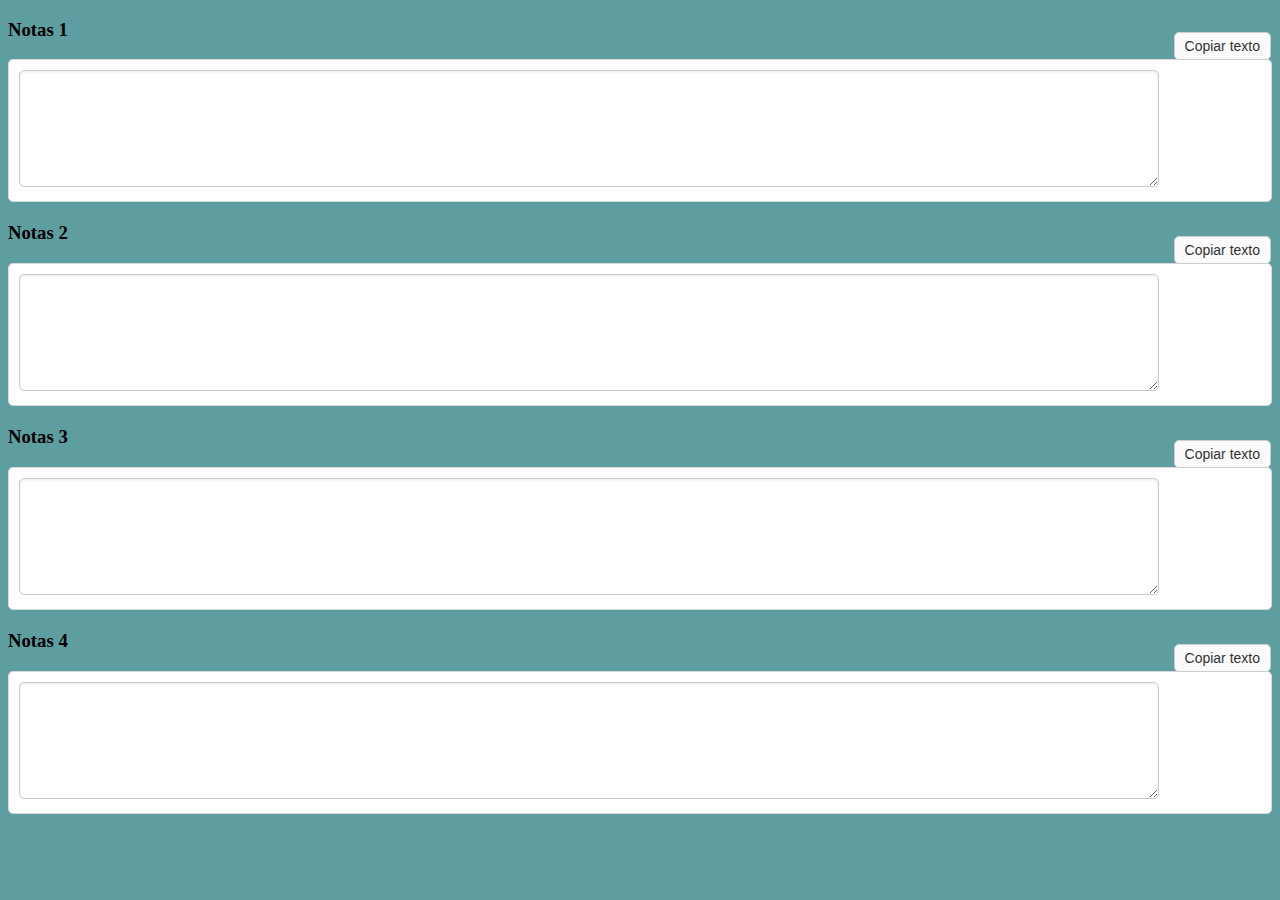
<file: notas.html>
<!DOCTYPE html>
<html lang="en">

<head>
  <meta charset="UTF-8" />
  <meta http-equiv="X-UA-Compatible" content="IE=edge" />
  <meta name="viewport" content="width=device-width, initial-scale=1.0" />
  <title>Copy paste information</title>
  <link rel="stylesheet" href="style.css" />
  <script>
    function copyToClipboard(elementId) {
      const element = document.getElementById(elementId);
      if (!element) {
        console.error(`No se encontró ningún elemento con el id ${elementId}`);
        return;
      }
      const textToCopy = element.value;
      navigator.clipboard.writeText(textToCopy).then(
        function () {
          console.log("Texto copiado correctamente.");
        },
        function () {
          console.error("No se pudo copiar el texto.");
        }
      );
    }

    function copyToClipboardP(elementId) {
      const element = document.getElementById(elementId);
      if (!element) {
        console.error(`No se encontró ningún elemento con el id ${elementId}`);
        return;
      }
      const textToCopy = element.innerText;
      navigator.clipboard.writeText(textToCopy).then(
        function () {
          console.log("Texto copiado correctamente.");
        },
        function () {
          console.error("No se pudo copiar el texto.");
        }
      );
    }

  </script>

</head>

<body>
  <h3>Notas 1</h3>
  <div class="container">
    <textarea id="notas-1" cols="30" rows="5"></textarea>
    <button class="copy-button" onclick="copyToClipboard('notas-1')">Copiar texto</button>
  </div>
  <h3>Notas 2</h3>
  <div class="container">
    <textarea id="notas-2" cols="30" rows="5"></textarea>
    <button class="copy-button" onclick="copyToClipboard('notas-2')">Copiar texto</button>
  </div>
  <h3>Notas 3</h3>
  <div class="container">
    <textarea id="notas-3" cols="30" rows="5"></textarea>
    <button class="copy-button" onclick="copyToClipboard('notas-3')">Copiar texto</button>
  </div>
  <h3>Notas 4</h3>
  <div class="container">
    <textarea id="notas-4" cols="30" rows="5"></textarea>
    <button class="copy-button" onclick="copyToClipboard('notas-4')">Copiar texto</button>
  </div>



</body>



</html>
</file>
<file: style.css>
.container {
  position: relative;
  background-color: #ffffff;
  border: 1px solid #d9d9d9;
  border-radius: 5px;
  padding: 10px;
  margin-bottom: 20px;
}

.box {
  background-color: #ffffff;
  border: 1px solid #d9d9d9;
  border-radius: 5px;
  padding: 20px;
  margin-bottom: 20px;
  position: relative;
}

input[type="text"] {
  width: 500px;
  height: 100px;
  padding: 30px;
  border: 1px solid #ccc;
  border-radius: 5px;
  font-size: 16px;
  color: #333;
  background-color: #fff;
  box-shadow: inset 0 1px 3px rgba(0, 0, 0, 0.1);
  overflow-y: auto;
  text-align: center;
}

input[type="text"]:focus {
  outline: none;
  border-color: #369;
  box-shadow: inset 0 1px 3px rgba(0, 0, 0, 0.1), 0 0 5px #369;
}

textarea {
  padding: 20px;
  border: 1px solid #ccc;
  border-radius: 5px;
  font-size: 16px;
  color: #333;
  background-color: #fff;
  box-shadow: inset 0 1px 3px rgba(0, 0, 0, 0.1);
}

textarea,
input[type="text"] {
  width: 90%;
  height: 50%;
  padding: 10px;
  border: 1px solid #ccc;
  border-radius: 5px;
  font-size: 16px;
  color: #333;
  background-color: #fff;
  box-shadow: inset 0 1px 3px rgba(0, 0, 0, 0.1);
}

.copy-button-Izquierda {
  background-color: #fafafa;
  border: 1px solid #ccc;
  color: #333;
  font-size: 14px;
  padding: 5px 10px;
  border-radius: 5px;
  cursor: pointer;
  position: absolute;
  top: 0px;
  right: 100px;
  transform: translateY(-100%);
}

.copy-button {
  background-color: #fafafa;
  border: 1px solid #ccc;
  color: #333;
  font-size: 14px;
  padding: 5px 10px;
  border-radius: 5px;
  cursor: pointer;
  position: absolute;
  top: 0px;
  right: 0px;
  transform: translateY(-100%);
}

.copy-button:hover {
  background-color: #e6e6e6;
}

body {
  background-color: cadetblue;
}
</file>
<file: style-cxh.css>
h1 {
  background: blue;
  border-radius: 2cm;
  text-align: center;
  font-family: "Franklin Gothic Medium", "Arial Narrow", Arial, sans-serif;
  color: #ffffff;
}

h2 {
  background: red;
  border-radius: 2cm;
  text-align: center;
  font-family: "Franklin Gothic Medium", "Arial Narrow", Arial, sans-serif;
  color: #ffffff;
}

.container-h2 {
  padding-bottom: 20px;
}

.container {
  position: relative;
  background-color: #ffffff;
  border: 1px solid #d9d9d9;
  border-radius: 5px;
  padding: 5px;
  margin-bottom: 20px;
}

.box {
  background-color: #ffffff;
  border: 1px solid #d9d9d9;
  border-radius: 5px;
  padding: 20px;
  margin-bottom: 20px;
  position: relative;
}

input[type="text"] {
  width: 500px;
  height: 100px;
  padding: 30px;
  border: 1px solid #ccc;
  border-radius: 5px;
  font-size: 16px;
  color: #333;
  background-color: #fff;
  box-shadow: inset 0 1px 3px rgba(0, 0, 0, 0.1);
  overflow-y: auto;
  text-align: center;
}

input[type="text"]:focus {
  outline: none;
  border-color: #369;
  box-shadow: inset 0 1px 3px rgba(0, 0, 0, 0.1), 0 0 5px #369;
}

textarea {
  padding: 20px;
  border: 1px solid #ccc;
  border-radius: 5px;
  font-size: 16px;
  color: #333;
  background-color: #fff;
  box-shadow: inset 0 1px 3px rgba(0, 0, 0, 0.1);
}

textarea,
input[type="text"] {
  width: 90%;
  height: 50%;
  padding: 10px;
  border: 1px solid #ccc;
  border-radius: 5px;
  font-size: 16px;
  color: #333;
  background-color: #fff;
  box-shadow: inset 0 1px 3px rgba(0, 0, 0, 0.1);
}

.copy-button-Izquierda-Izquierda {
  background-color: #fafafa;
  border: 1px solid #ccc;
  color: #333;
  font-size: 14px;
  padding: 5px 10px;
  border-radius: 5px;
  cursor: pointer;
  position: absolute;
  top: 0px;
  right: 200px;
  transform: translateY(-100%);
}
.copy-button-Izquierda {
  background-color: #fafafa;
  border: 1px solid #ccc;
  color: #333;
  font-size: 14px;
  padding: 5px 10px;
  border-radius: 5px;
  cursor: pointer;
  position: absolute;
  top: 0px;
  right: 100px;
  transform: translateY(-100%);
}

.copy-button {
  background-color: #fafafa;
  border: 1px solid #ccc;
  color: #333;
  font-size: 14px;
  padding: 5px 10px;
  border-radius: 5px;
  cursor: pointer;
  position: absolute;
  top: 0px;
  right: 0px;
  transform: translateY(-100%);
}

.copy-button:hover {
  background-color: #e6e6e6;
}

body {
  background-color: skyblue;
  font-family: Arial, Helvetica, sans-serif;
  padding-left: 70px;
}

.grid-container {
  display: grid;
  grid-template-columns: repeat(2, 1fr); /* 2 columnas */
  grid-template-rows: repeat(2, 1fr); /* 2 filas */
  gap: 10px; /* Espacio entre elementos */
}

.grid-item {
  background-color: blue;
  color: #fff;
  padding: 10px;
  text-align: center;
}

/* Estilos para el botón flotante */
.floating-button {
  position: fixed;
  top: 20px; /* Ajusta la distancia desde la parte superior */
  left: 20px; /* Ajusta la distancia desde la izquierda */
  /* bottom: 20px;
  right: 20px; */
  width: 50px;
  height: 50px;
  background-color: blue;
  color: #fff;
  border-radius: 50%;
  text-align: center;
  font-size: 24px;
  line-height: 50px;
  cursor: pointer;
  z-index: 9999; /* Valor alto para estar encima de otros objetos */
}

a {
  background-color: darkcyan;
  color: white;
  padding: 10px;
  text-decoration: none;
}
</file>
